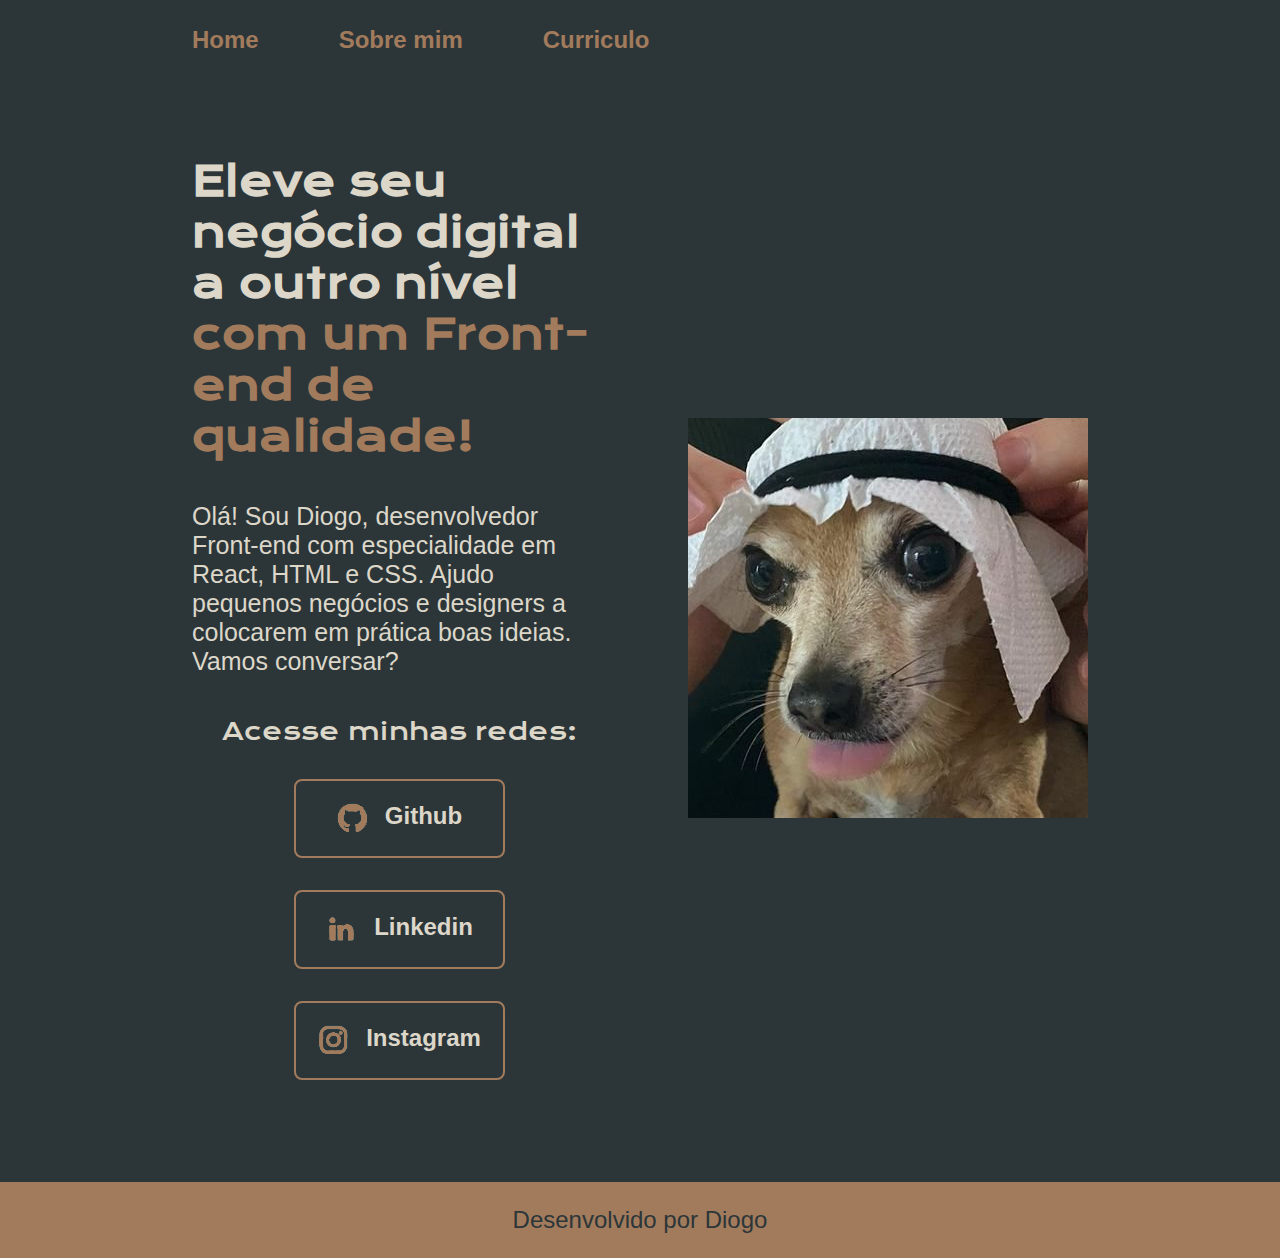
<file: index.html>
<!DOCTYPE html>
<html lang="pt-br">
<head>
    <meta charset="UTF-8">
    <meta http-equiv="X-UA-Compatible" content="IE=edge">
    <meta name="viewport" content="width=device-width, initial-scale=1.0">
    <title>Portifolio</title>
    <link rel="stylesheet" href="styles/style.css">
</head>
<body>
    <header class="cabecalho">
        <nav class="cabecalho_menu">
            <a class="cabecalho_menu_link" href="index.html">Home</a>
            <a class="cabecalho_menu_link" href="about.html">Sobre mim</a>
            <a class="cabecalho_menu_link" href="curriculo.html">Curriculo</a>
        </nav>
    </header>
    <main class="apresentacao">
    <section class="apresentacao_conteudo">
        <h1 class="apresentacao_conteudo_titulo">Eleve seu negócio digital a outro nível<strong class="titulo-destaque"> com um Front-end de qualidade!</strong></h1>
        <p class="apresentacao_conteudo_texto">Olá! Sou Diogo, desenvolvedor Front-end com especialidade em React, HTML e CSS. Ajudo pequenos negócios e designers a colocarem em prática boas ideias. Vamos conversar?</p>
        <div class="apresentacao_links">
            <h2 class="apresentacao_links_subtitulo">Acesse minhas redes:</h2>
            <a class="apresentacao_links_navegacao" href="https://github.com/diogohsp">
                <img src="./assets/github2.png" alt="imagem github">Github
            </a>
            <a class="apresentacao_links_navegacao" href="https://www.linkedin.com/in/diogo-prado-29b041259/">
                <img src="./assets/linkedin2.png" alt="imagem linkedin">Linkedin
            </a>
            <a class="apresentacao_links_navegacao" href="https://www.instagram.com/diogo.hsp/">
                <img src="./assets/instagram2.png" alt="imagem instagram">Instagram
            </a>

        
        </div>
    </section>
    <img class="apresentacao_img" src="./assets/cachorro.jpg" alt="imagem cachorro">
    </main>
    <footer class="rodape">
        <p>Desenvolvido por Diogo</p>
    </footer>
</body>
</html>
</file>
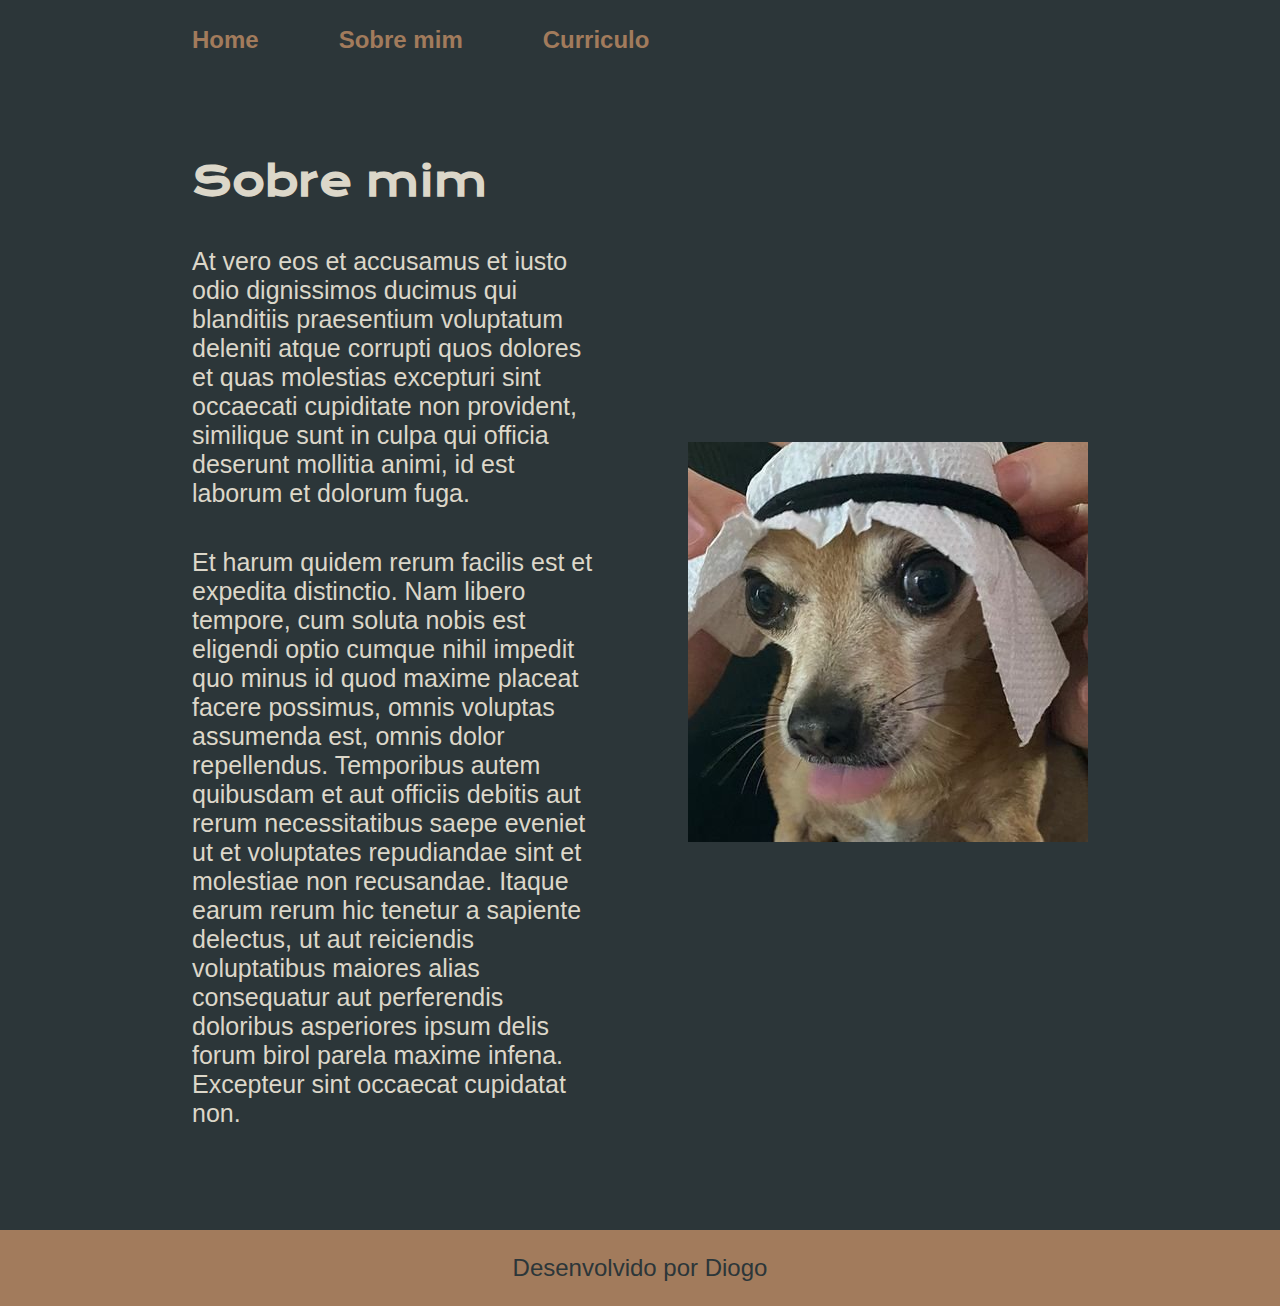
<file: about.html>
<!DOCTYPE html>
<html lang="pt-br">
<head>
    <meta charset="UTF-8">
    <meta http-equiv="X-UA-Compatible" content="IE=edge">
    <meta name="viewport" content="width=device-width, initial-scale=1.0">
    <title>Sobre Mim</title>
    <link rel="stylesheet" href="styles/style.css">
</head>
<body>
    
    <header class="cabecalho">
        <nav class="cabecalho_menu">
            <a class="cabecalho_menu_link" href="index.html">Home</a>
            <a class="cabecalho_menu_link" href="about.html">Sobre mim</a>
            <a class="cabecalho_menu_link" href="curriculo.html">Curriculo</a>
        </nav>
    </header>

    <main class="apresentacao">
        <section class="apresentacao_conteudo">
            <h1 class="apresentacao_conteudo_titulo">Sobre mim</h1>
            <p class="apresentacao_conteudo_texto">At vero eos et accusamus et iusto odio dignissimos ducimus qui blanditiis praesentium voluptatum deleniti atque corrupti quos dolores et quas molestias excepturi sint occaecati cupiditate non provident, similique sunt in culpa qui officia deserunt mollitia animi, id est laborum et dolorum fuga.</p>
            <p class="apresentacao_conteudo_texto">Et harum quidem rerum facilis est et expedita distinctio. Nam libero tempore, cum soluta nobis est eligendi optio cumque nihil impedit quo minus id quod maxime placeat facere possimus, omnis voluptas assumenda est, omnis dolor repellendus. Temporibus autem quibusdam et aut officiis debitis aut rerum necessitatibus saepe eveniet ut et voluptates repudiandae sint et molestiae non recusandae. Itaque earum rerum hic tenetur a sapiente delectus, ut aut reiciendis voluptatibus maiores alias consequatur aut perferendis doloribus asperiores ipsum delis forum birol parela maxime infena. Excepteur sint occaecat cupidatat non.</p>
        </section>
    
        <img class="apresentacao_img" src="./assets/cachorro.jpg" alt="imagem cachorro">
</main>
    
    <footer class="rodape">
        <p>Desenvolvido por Diogo</p>
    </footer>
</body>
</html>
</file>
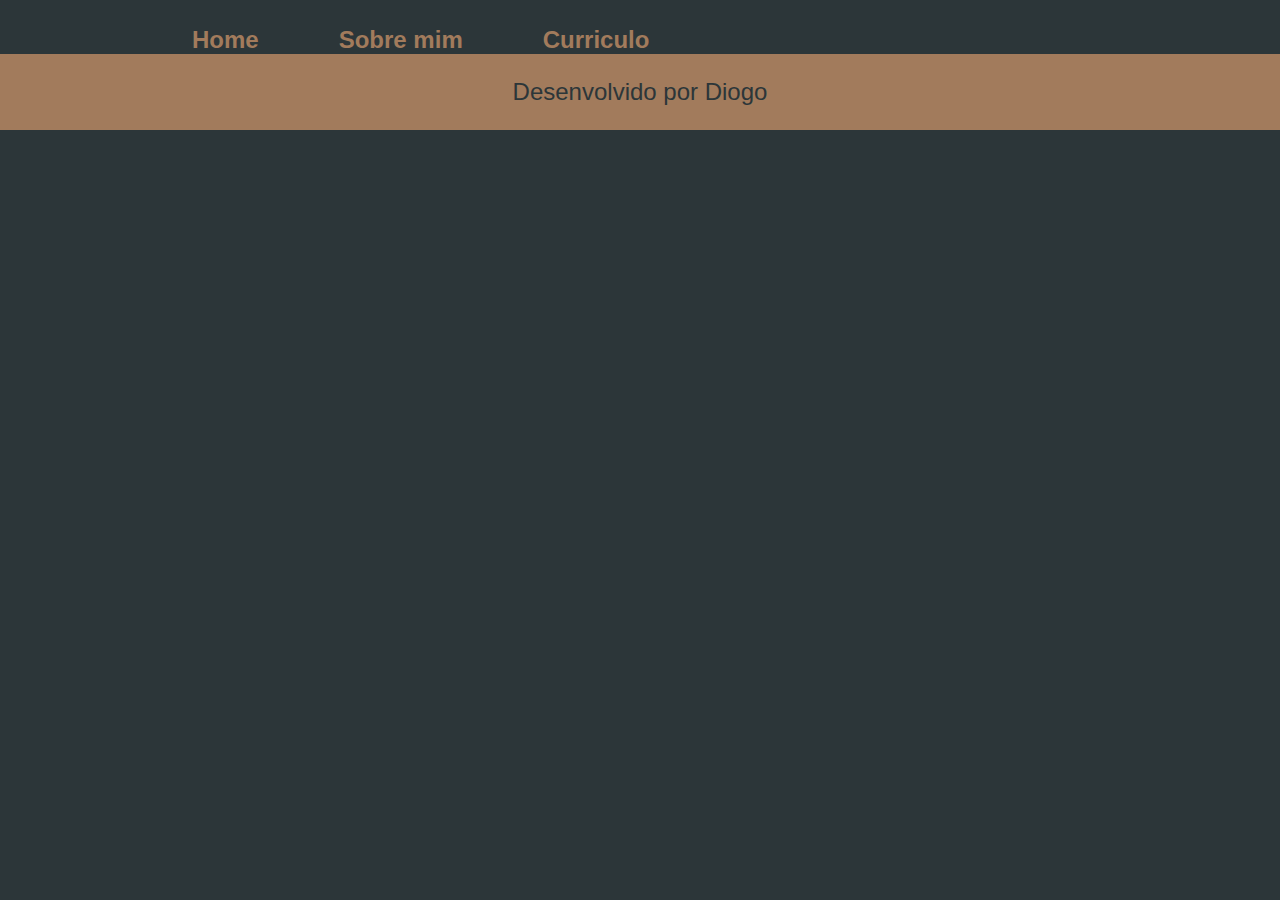
<file: curriculo.html>
<!DOCTYPE html>
<html lang="pt-br">
<head>
    <meta charset="UTF-8">
    <meta http-equiv="X-UA-Compatible" content="IE=edge">
    <meta name="viewport" content="width=device-width, initial-scale=1.0">
    <title>Curriculo</title>
    <link rel="stylesheet" href="styles/style.css">
</head>
<body>
    <header class="cabecalho">
        <nav class="cabecalho_menu">
            <a class="cabecalho_menu_link" href="index.html">Home</a>
            <a class="cabecalho_menu_link" href="about.html">Sobre mim</a>
            <a class="cabecalho_menu_link" href="curriculo.html">Curriculo</a>
        </nav>
    </header>
    <main></main>
    <footer class="rodape">
        <p>Desenvolvido por Diogo</p>
    </footer>
    
</body>
</html>
</file>
<file: styles/style.css>
@import url('https://fonts.googleapis.com/css2?family=Krona+One&family=Montserrat:wght@400;600&display=swap');
:root{
    --cor-primaria: #2C3639;
    --cor-secundaria: #DCD7C9;
    --cor-terciaria: #A27B5C;
    --cor-hover: #835d3e;

    --fonte-primaria: 'Krona One', sans-serif;
    --fonte-secundaria:'Montsserat', sans-serif;
}

*{
    margin: 0;
    padding: 0;
}

body{
    box-sizing: border-box;
    background-color: var(--cor-primaria);
    color: var(--cor-secundaria);
}

.cabecalho{
    padding: 2% 0 0 15%;

}
.cabecalho_menu{
    display: flex;
    gap: 80px;
}

.cabecalho_menu_link {
    font-family: var(--fonte-secundaria);
    font-weight: 600;
    font-size: 1.5rem;
    color: var(--cor-terciaria);
    text-decoration: none;  
}
.cabecalho_menu_link:hover {
    -webkit-text-fill-color: var(--cor-hover);
}

.apresentacao{
    padding: 8% 15%;
    display: flex;
    align-items: center;
    justify-content: space-between;
    gap: 82px;
}
.apresentacao_conteudo{
    width: 50%;
    display: flex;
    flex-direction: column;
    gap: 40px;

}
.apresentacao_conteudo_titulo{
    font-size: 2.5rem;
    font-family: var(--fonte-primaria);

}
.titulo-destaque{
    color:var(--cor-terciaria);
}
.apresentacao_conteudo_texto{
    font-size: 1.5625rem;
    font-family: var(--fonte-secundaria);
}
.apresentacao_links{
    display: flex;
    flex-direction: column;
    justify-content: space-between;
    align-items: center;
    gap: 32px;
}

.apresentacao_links_subtitulo{
    font-family: var(--fonte-primaria);
    font-weight: 400;
    font-size: 1.5rem;

}

.apresentacao_links_navegacao{
    display: flex;
    justify-content: center;
    gap: 16px;
    border: 2px solid var(--cor-terciaria);
    width: 50%;
    text-align: center;
    border-radius: 8px;
    font-size: 1.5rem;
    font-weight: 600;
    padding: 21.5px 0px ;
    text-decoration: none;
    color: var(--cor-secundaria);
    font-family: var(--fonte-secundaria);
}

.apresentacao_links_navegacao:hover{
    background-color: var(--cor-hover);
}
.apresentacao_img{
    font-weight: 50%;
}

   .rodape{
    color: var(--cor-primaria);
    background-color: var(--cor-terciaria);
    padding: 1.5rem;
    text-align: center;
    font-family: var(--fonte-secundaria);
    font-weight: 400;
    font-size: 1.5rem;
   }

   @media (max-width: 1200px) {
    
    .cabecalho{
        padding:6%
    }
    .cabecalho_menu{
        justify-content: center;
    }
    
    .apresentacao{
        flex-direction: column-reverse;
        padding: 5%;
    }
    .apresentacao_conteudo{
        width: auto;
    }
}
</file>
